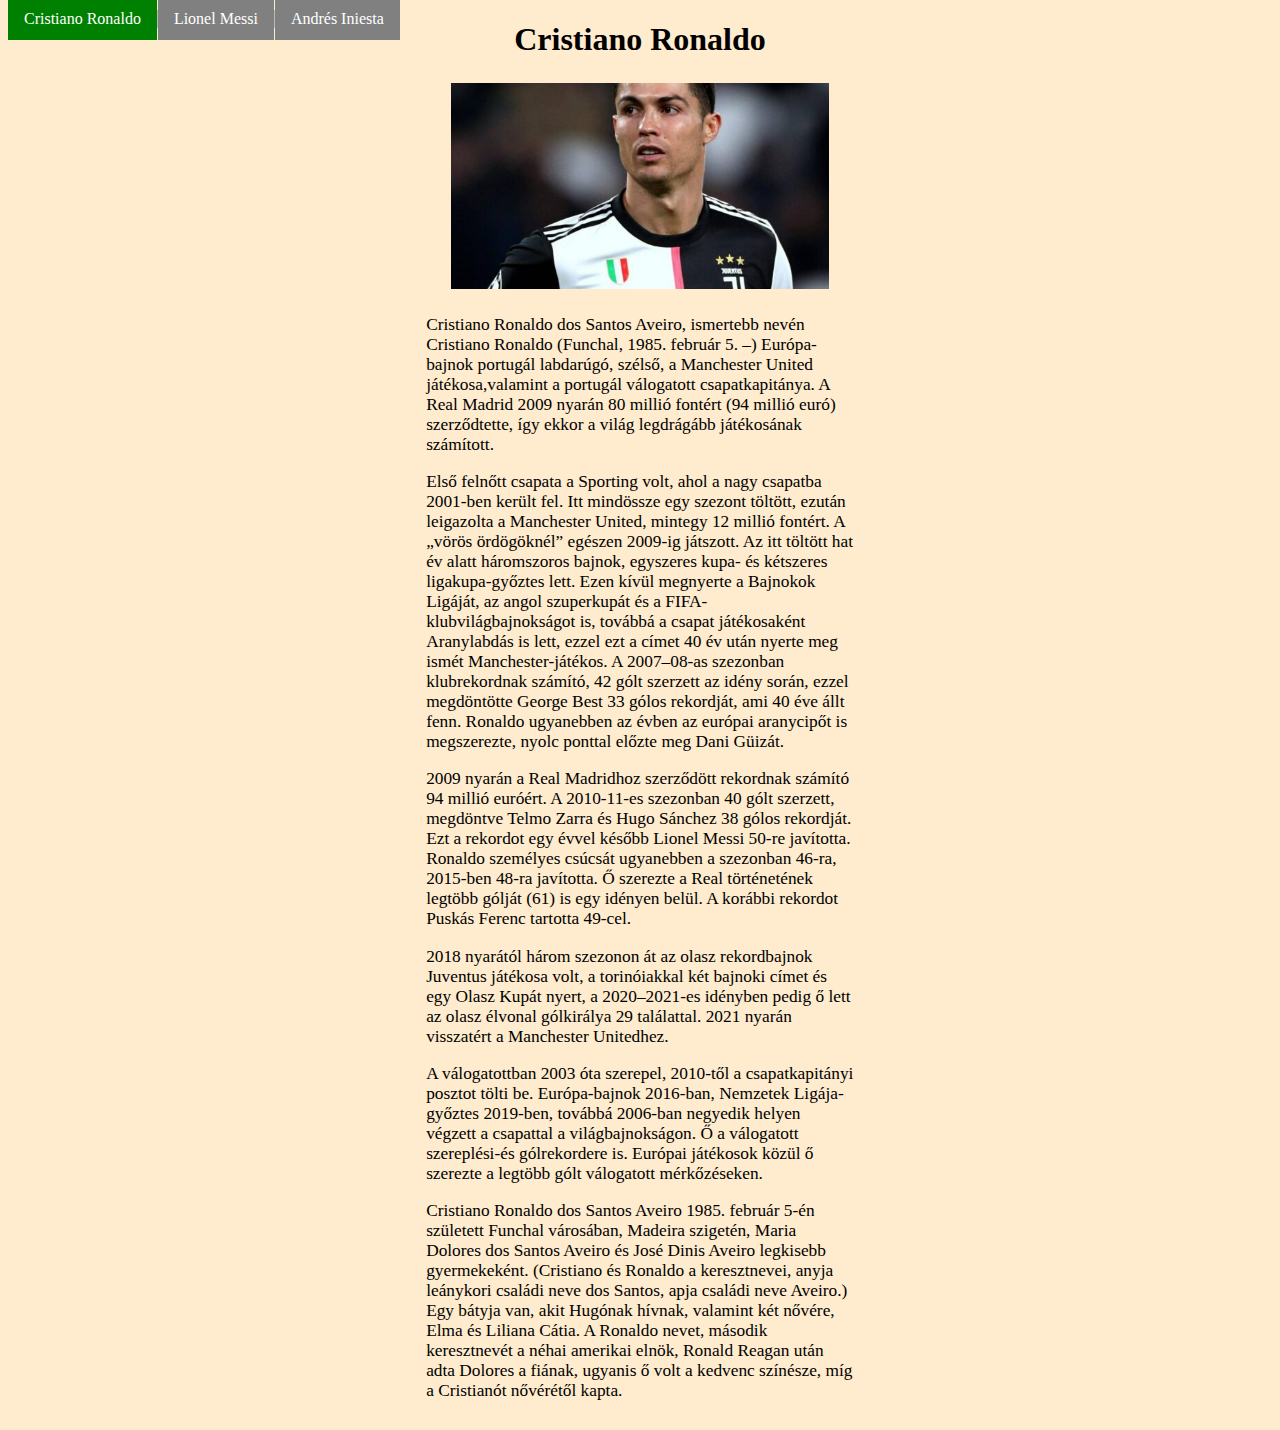
<file: index.html>
<!DOCTYPE html>
<html lang="hu">
<head>
    <meta charset="UTF-8">
<link rel="stylesheet" href="css.css">
    <title>Cristiano</title>
</head>
<body>
    <h1 align=center>Cristiano Ronaldo</h1>

<table>
    <tr>
        <th align="center">
            <img src="cr2.jpg" alt="siu" width="30%" >
        </th>
    </tr>
    <tr>
        <td>
 <p>Cristiano Ronaldo dos Santos Aveiro, ismertebb nevén Cristiano Ronaldo (Funchal, 1985. február 5. –) Európa-bajnok portugál labdarúgó, szélső, a Manchester United játékosa,valamint a portugál válogatott csapatkapitánya. A Real Madrid 2009 nyarán 80 millió fontért (94 millió euró) szerződtette, így ekkor a világ legdrágább játékosának számított. </p> 
 <p> Első felnőtt csapata a Sporting volt, ahol a nagy csapatba 2001-ben került fel. Itt mindössze egy szezont töltött, ezután leigazolta a Manchester United, mintegy 12 millió fontért. A „vörös ördögöknél” egészen 2009-ig játszott. Az itt töltött hat év alatt háromszoros bajnok, egyszeres kupa- és kétszeres ligakupa-győztes lett. Ezen kívül megnyerte a Bajnokok Ligáját, az angol szuperkupát és a FIFA-klubvilágbajnokságot is, továbbá a csapat játékosaként Aranylabdás is lett, ezzel ezt a címet 40 év után nyerte meg ismét Manchester-játékos. A 2007–08-as szezonban klubrekordnak számító, 42 gólt szerzett az idény során, ezzel megdöntötte George Best 33 gólos rekordját, ami 40 éve állt fenn. Ronaldo ugyanebben az évben az európai aranycipőt is megszerezte, nyolc ponttal előzte meg Dani Güizát.</p>
  
 <p> 2009 nyarán a Real Madridhoz szerződött rekordnak számító 94 millió euróért. A 2010-11-es szezonban 40 gólt szerzett, megdöntve Telmo Zarra és Hugo Sánchez 38 gólos rekordját. Ezt a rekordot egy évvel később Lionel Messi 50-re javította. Ronaldo személyes csúcsát ugyanebben a szezonban 46-ra, 2015-ben 48-ra javította. Ő szerezte a Real történetének legtöbb gólját (61) is egy idényen belül. A korábbi rekordot Puskás Ferenc tartotta 49-cel.</p> 
  
 <p> 2018 nyarától három szezonon át az olasz rekordbajnok Juventus játékosa volt, a torinóiakkal két bajnoki címet és egy Olasz Kupát nyert, a 2020–2021-es idényben pedig ő lett az olasz élvonal gólkirálya 29 találattal. 2021 nyarán visszatért a Manchester Unitedhez.</p> 
  
 <p> A válogatottban 2003 óta szerepel, 2010-től a csapatkapitányi posztot tölti be. Európa-bajnok 2016-ban, Nemzetek Ligája-győztes 2019-ben, továbbá 2006-ban negyedik helyen végzett a csapattal a világbajnokságon. Ő a válogatott szereplési-és gólrekordere is. Európai játékosok közül ő szerezte a legtöbb gólt válogatott mérkőzéseken. </p>
  
   
  
  
  
 <p> Cristiano Ronaldo dos Santos Aveiro 1985. február 5-én született Funchal városában, Madeira szigetén, Maria Dolores dos Santos Aveiro és José Dinis Aveiro legkisebb gyermekeként. (Cristiano és Ronaldo a keresztnevei, anyja leánykori családi neve dos Santos, apja családi neve Aveiro.) Egy bátyja van, akit Hugónak hívnak, valamint két nővére, Elma és Liliana Cátia. A Ronaldo nevet, második keresztnevét a néhai amerikai elnök, Ronald Reagan után adta Dolores a fiának, ugyanis ő volt a kedvenc színésze, míg a Cristianót nővérétől kapta. </p> 
 
</td>
</tr>
    </table>
    <ul>
        <li >
           <a style="float: center;" class="active" href="index.html">Cristiano Ronaldo</a> 
        </li>
        <li>
           <a href="messi.html">Lionel Messi</a>

        </li>
        <li>
            <a href="iniesta.html">Andrés Iniesta</a>
        </li>


    </ul>
   

    

    
</body>
</html>
</file>
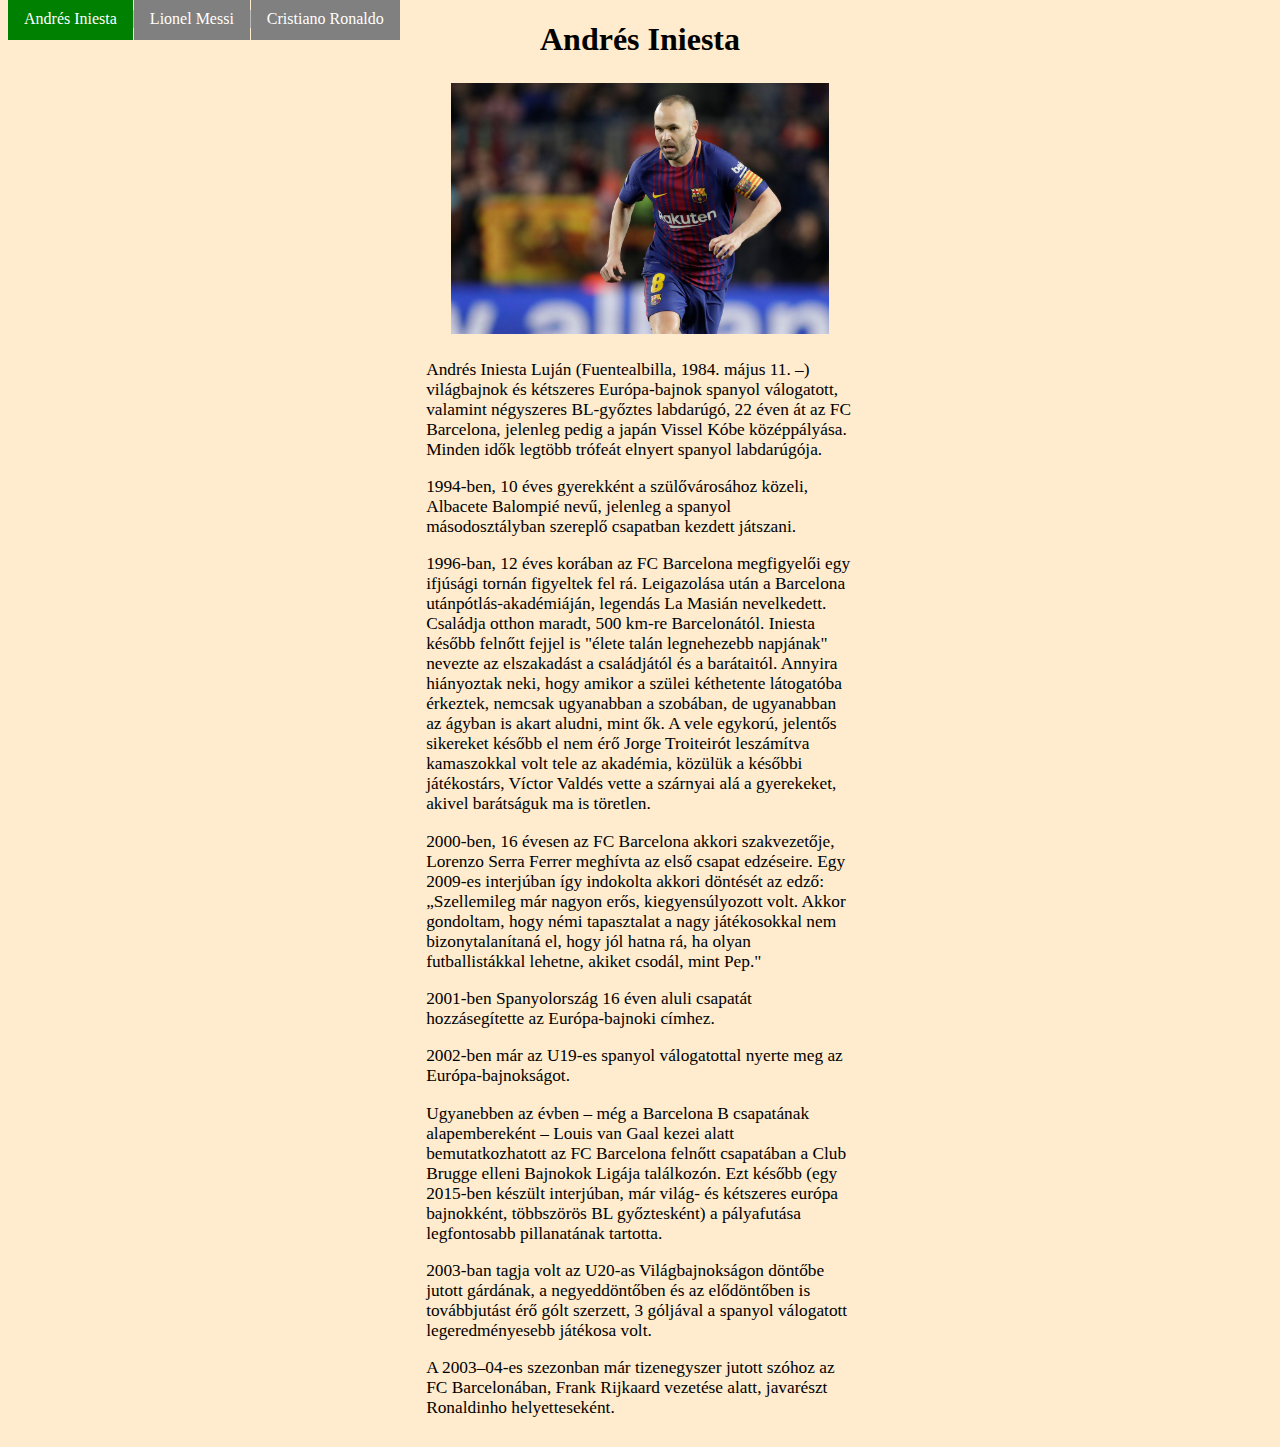
<file: iniesta.html>
<!DOCTYPE html>
<html lang="hu">
<head>
    <meta charset="UTF-8">
<link rel="stylesheet" href="css.css">
    <title>Iniesta</title>
</head>
<body>
    <h1 align=center>Andrés Iniesta</h1>

<table>
    <tr>
        <th align="center">
            <img src="iniesta.jpg" alt="siu" width="30%" >
        </th>
    </tr>
    <tr>
        <td>
         <p>
            Andrés Iniesta Luján (Fuentealbilla, 1984. május 11. –) világbajnok és kétszeres Európa-bajnok spanyol válogatott, valamint négyszeres BL-győztes labdarúgó, 22 éven át az FC Barcelona, jelenleg pedig a japán Vissel Kóbe középpályása. Minden idők legtöbb trófeát elnyert spanyol labdarúgója. </p>


          <p>  1994-ben, 10 éves gyerekként a szülővárosához közeli, Albacete Balompié nevű, jelenleg a spanyol másodosztályban szereplő csapatban kezdett játszani.</p>
            
         <p>  1996-ban, 12 éves korában az FC Barcelona megfigyelői egy ifjúsági tornán figyeltek fel rá. Leigazolása után a Barcelona utánpótlás-akadémiáján, legendás La Masián nevelkedett. Családja otthon maradt, 500 km-re Barcelonától. Iniesta később felnőtt fejjel is "élete talán legnehezebb napjának" nevezte az elszakadást a családjától és a barátaitól. Annyira hiányoztak neki, hogy amikor a szülei kéthetente látogatóba érkeztek, nemcsak ugyanabban a szobában, de ugyanabban az ágyban is akart aludni, mint ők. A vele egykorú, jelentős sikereket később el nem érő Jorge Troiteirót leszámítva kamaszokkal volt tele az akadémia, közülük a későbbi játékostárs, Víctor Valdés vette a szárnyai alá a gyerekeket, akivel barátságuk ma is töretlen.</p> 
            
          <p>  2000-ben, 16 évesen az FC Barcelona akkori szakvezetője, Lorenzo Serra Ferrer meghívta az első csapat edzéseire. Egy 2009-es interjúban így indokolta akkori döntését az edző: „Szellemileg már nagyon erős, kiegyensúlyozott volt. Akkor gondoltam, hogy némi tapasztalat a nagy játékosokkal nem bizonytalanítaná el, hogy jól hatna rá, ha olyan futballistákkal lehetne, akiket csodál, mint Pep."</p>
            
          <p>  2001-ben Spanyolország 16 éven aluli csapatát hozzásegítette az Európa-bajnoki címhez.</p>
            
          <p>  2002-ben már az U19-es spanyol válogatottal nyerte meg az Európa-bajnokságot.</p>
            
          <p> Ugyanebben az évben – még a Barcelona B csapatának alapembereként – Louis van Gaal kezei alatt bemutatkozhatott az FC Barcelona felnőtt csapatában a Club Brugge elleni Bajnokok Ligája találkozón. Ezt később (egy 2015-ben készült interjúban, már világ- és kétszeres európa bajnokként, többszörös BL győztesként) a pályafutása legfontosabb pillanatának tartotta.</p> 
            
         <p>   2003-ban tagja volt az U20-as Világbajnokságon döntőbe jutott gárdának, a negyeddöntőben és az elődöntőben is továbbjutást érő gólt szerzett, 3 góljával a spanyol válogatott legeredményesebb játékosa volt.</p>
            
         <p>  A 2003–04-es szezonban már tizenegyszer jutott szóhoz az FC Barcelonában, Frank Rijkaard vezetése alatt, javarészt Ronaldinho helyetteseként.</p> 
           </td>









 
</tr>
    </table>
    <ul>
        <li ><a style="float: center;" class="active" href="iniesta.html">Andrés Iniesta</a>
          
        </li>
        <li>
           <a  href="messi.html">Lionel Messi</a>
  
        </li>
        <li>
            <a   href="index.html">Cristiano Ronaldo</a>
        </li>


    </ul>
   

    

    
</body>
</html>
</file>
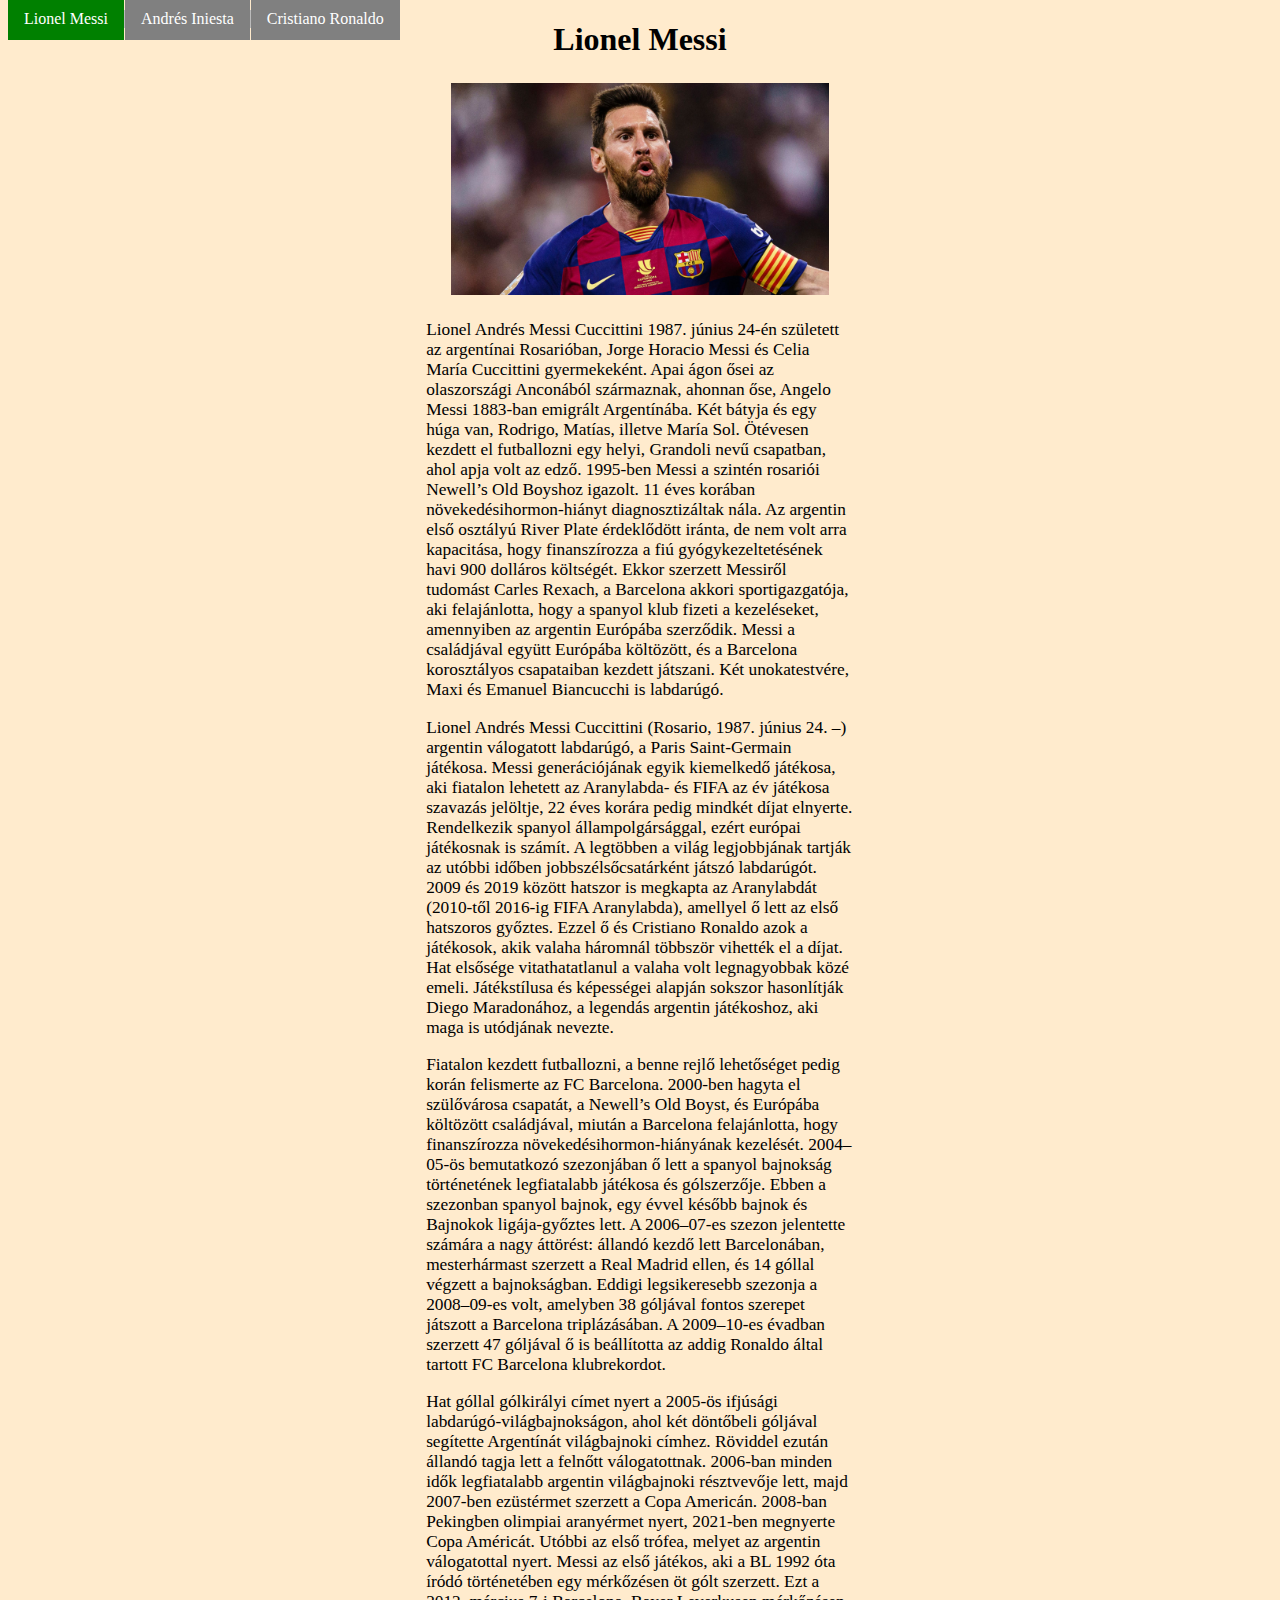
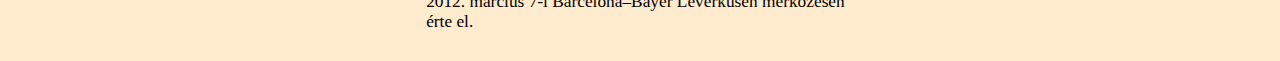
<file: messi.html>
<!DOCTYPE html>
<html lang="hu">
<head>
    <meta charset="UTF-8">
<link rel="stylesheet" href="css.css">
    <title>Messi</title>
</head>
<body>
    <h1 align=center>Lionel Messi</h1>

<table>
    <tr>
        <th align="center">
            <img src="messi.jpeg" alt="siu" width="30%" >
        
            
        </th>
    </tr>
    <tr>
        <td>
         <p>

           Lionel Andrés Messi Cuccittini 1987. június 24-én született az argentínai Rosarióban, Jorge Horacio Messi és Celia María Cuccittini gyermekeként. Apai ágon ősei az olaszországi Anconából származnak, ahonnan őse, Angelo Messi 1883-ban emigrált Argentínába. Két bátyja és egy húga van, Rodrigo, Matías, illetve María Sol. Ötévesen kezdett el futballozni egy helyi, Grandoli nevű csapatban, ahol apja volt az edző. 1995-ben Messi a szintén rosariói Newell’s Old Boyshoz igazolt. 11 éves korában növekedésihormon-hiányt diagnosztizáltak nála. Az argentin első osztályú River Plate érdeklődött iránta, de nem volt arra kapacitása, hogy finanszírozza a fiú gyógykezeltetésének havi 900 dolláros költségét. Ekkor szerzett Messiről tudomást Carles Rexach, a Barcelona akkori sportigazgatója, aki felajánlotta, hogy a spanyol klub fizeti a kezeléseket, amennyiben az argentin Európába szerződik. Messi a családjával együtt Európába költözött, és a Barcelona korosztályos csapataiban kezdett játszani. Két unokatestvére, Maxi és Emanuel Biancucchi is labdarúgó.</p> 

        <p>   Lionel Andrés Messi Cuccittini (Rosario, 1987. június 24. –) argentin válogatott labdarúgó, a Paris Saint-Germain játékosa. Messi generációjának egyik kiemelkedő játékosa, aki fiatalon lehetett az Aranylabda- és FIFA az év játékosa szavazás jelöltje, 22 éves korára pedig mindkét díjat elnyerte. Rendelkezik spanyol állampolgársággal, ezért európai játékosnak is számít. A legtöbben a világ legjobbjának tartják az utóbbi időben jobbszélsőcsatárként játszó labdarúgót. 2009 és 2019 között hatszor is megkapta az Aranylabdát (2010-től 2016-ig FIFA Aranylabda), amellyel ő lett az első hatszoros győztes. Ezzel ő és Cristiano Ronaldo azok a játékosok, akik valaha háromnál többször vihették el a díjat. Hat elsősége vitathatatlanul a valaha volt legnagyobbak közé emeli. Játékstílusa és képességei alapján sokszor hasonlítják Diego Maradonához, a legendás argentin játékoshoz, aki maga is utódjának nevezte.</p> 
            
         <p>  Fiatalon kezdett futballozni, a benne rejlő lehetőséget pedig korán felismerte az FC Barcelona. 2000-ben hagyta el szülővárosa csapatát, a Newell’s Old Boyst, és Európába költözött családjával, miután a Barcelona felajánlotta, hogy finanszírozza növekedésihormon-hiányának kezelését. 2004–05-ös bemutatkozó szezonjában ő lett a spanyol bajnokság történetének legfiatalabb játékosa és gólszerzője. Ebben a szezonban spanyol bajnok, egy évvel később bajnok és Bajnokok ligája-győztes lett. A 2006–07-es szezon jelentette számára a nagy áttörést: állandó kezdő lett Barcelonában, mesterhármast szerzett a Real Madrid ellen, és 14 góllal végzett a bajnokságban. Eddigi legsikeresebb szezonja a 2008–09-es volt, amelyben 38 góljával fontos szerepet játszott a Barcelona triplázásában. A 2009–10-es évadban szerzett 47 góljával ő is beállította az addig Ronaldo által tartott FC Barcelona klubrekordot. </p> 
            
         <p>  Hat góllal gólkirályi címet nyert a 2005-ös ifjúsági labdarúgó-világbajnokságon, ahol két döntőbeli góljával segítette Argentínát világbajnoki címhez. Röviddel ezután állandó tagja lett a felnőtt válogatottnak. 2006-ban minden idők legfiatalabb argentin világbajnoki résztvevője lett, majd 2007-ben ezüstérmet szerzett a Copa Americán. 2008-ban Pekingben olimpiai aranyérmet nyert, 2021-ben megnyerte Copa Américát. Utóbbi az első trófea, melyet az argentin válogatottal nyert. Messi az első játékos, aki a BL 1992 óta íródó történetében egy mérkőzésen öt gólt szerzett. Ezt a 2012. március 7-i Barcelona–Bayer Leverkusen mérkőzésen érte el.</p>  </td>









 
</tr>
    </table>
    <ul>
        <li >
          <a style="float: center;" class="active" href="messi.html">Lionel Messi</a>
        </li>
        <li>
           <a href="iniesta.html">Andrés Iniesta</a>
  
        </li>
        <li>
            <a   href="index.html">Cristiano Ronaldo</a>
        </li>


    </ul>
   

    

    
</body>
</html>
</file>
<file: css.css>
*{
    background-color: blanchedalmond;
}

p{
    margin-left:  33%;
    margin-right: 33%;
    font-family: Georgia, 'Times New Roman', Times, serif;
   font-size: 13pt;
}
ul{ 
    position: fixed; 
    top: 10px;
    list-style-type:none;
    margin: 0;
    padding: 0;
    
    background-color: #333;
    position: center;
}
li{
    display: inline;
    float: left;
    border-right: 1px solid #bbb;

}
li:last-child{
    border-right: none;
}
li a{
    display: inline;
    color: white;
    
    padding: 13px 16px;
    text-decoration: none;
    background-color: gray;
    
}
li a:hover{
background-color: #111;
}
.active{
    background-color: green;
}
</file>
